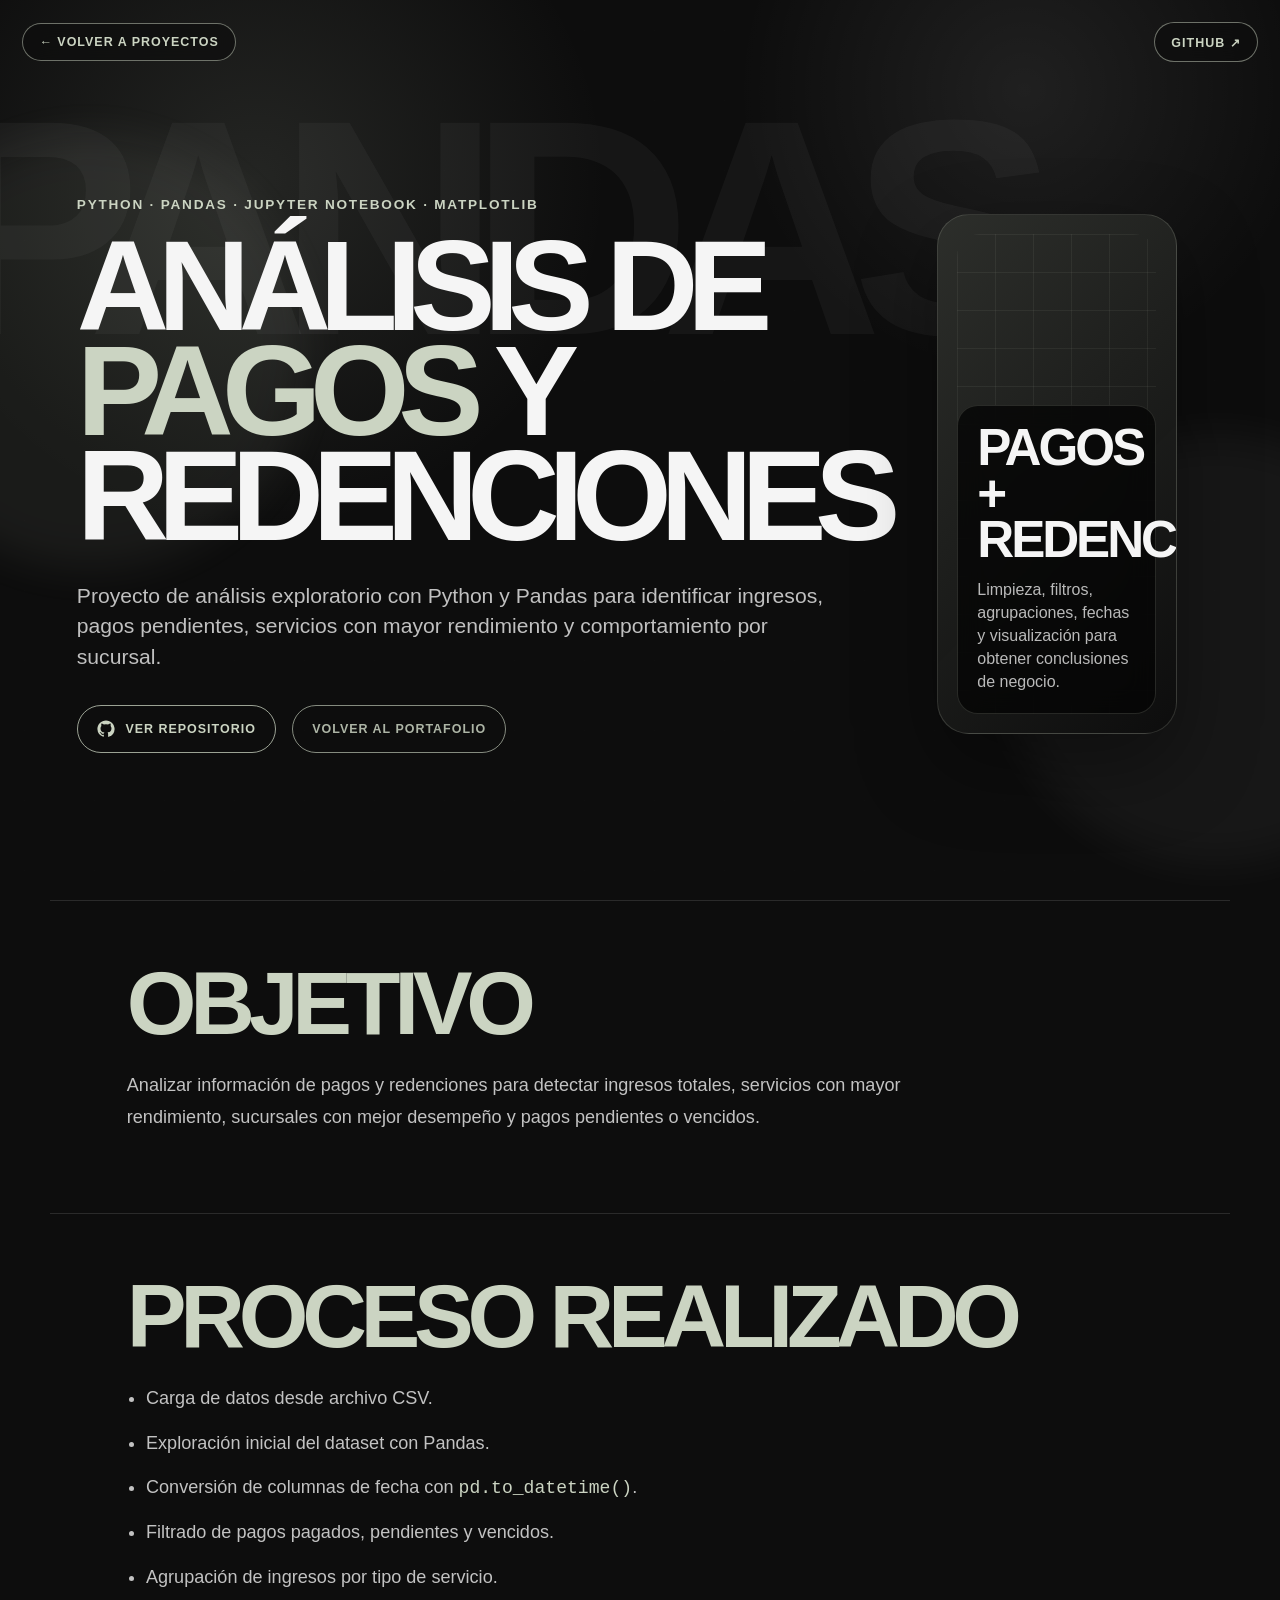
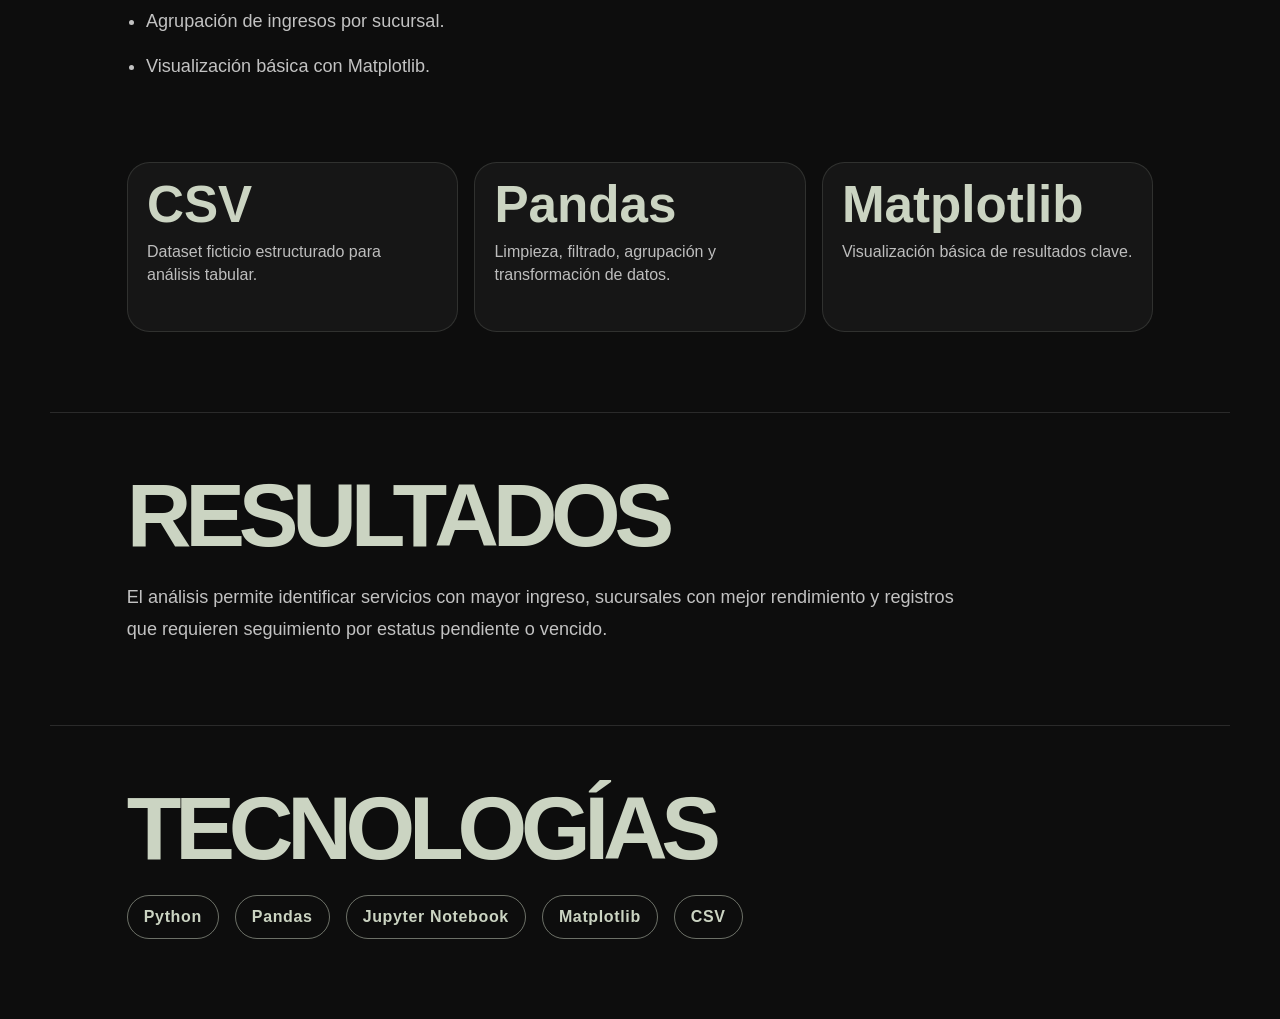
<file: projects/analisis-pagos.html>
<!DOCTYPE html>
<html lang="es">
<head>
  <meta charset="UTF-8" />
  <meta name="viewport" content="width=device-width, initial-scale=1.0" />

  <title>Análisis de Pagos | Portafolio JAR</title>

  <link rel="stylesheet" href="../css/project-detail.css" />
</head>

<body class="detail-body">

  <div class="parallax-bg">
    <div class="bg-word" data-speed="0.18">PANDAS</div>
    <div class="bg-orb orb-one" data-speed="0.08"></div>
    <div class="bg-orb orb-two" data-speed="-0.06"></div>
    <div class="bg-grid" data-speed="0.04"></div>
  </div>

  <header class="detail-header">
    <a href="../index.html#projects" class="back-link">← Volver a proyectos</a>

    <a
      href="https://github.com/JonProg88/analisis-pagos-redenciones-pandas"
      target="_blank"
      rel="noopener noreferrer"
      class="header-github"
    >
      GitHub ↗
    </a>
  </header>

  <main class="detail-main">

    <section class="detail-hero">
      <div class="detail-copy reveal">
        <span class="detail-kicker">Python · Pandas · Jupyter Notebook · Matplotlib</span>

        <h1>
          Análisis de <span>Pagos</span> y Redenciones
        </h1>

        <p>
          Proyecto de análisis exploratorio con Python y Pandas para identificar ingresos,
          pagos pendientes, servicios con mayor rendimiento y comportamiento por sucursal.
        </p>

        <div class="detail-actions">
          <a
            href="https://github.com/JonProg88/analisis-pagos-redenciones-pandas"
            target="_blank"
            rel="noopener noreferrer"
            class="detail-button"
          >
            <svg
              class="github-icon"
              xmlns="http://www.w3.org/2000/svg"
              viewBox="0 0 24 24"
              aria-hidden="true"
            >
              <path
                fill="currentColor"
                d="M12 .5C5.65.5.5 5.65.5 12A11.5 11.5 0 0 0 8.36 22.3c.58.1.79-.25.79-.56v-2.02c-3.18.69-3.85-1.35-3.85-1.35-.52-1.32-1.27-1.67-1.27-1.67-1.04-.71.08-.7.08-.7 1.15.08 1.75 1.18 1.75 1.18 1.02 1.74 2.68 1.24 3.33.95.1-.74.4-1.24.72-1.53-2.54-.29-5.21-1.27-5.21-5.64 0-1.25.45-2.27 1.18-3.08-.12-.29-.51-1.47.11-3.06 0 0 .96-.31 3.14 1.18a10.9 10.9 0 0 1 5.72 0c2.18-1.49 3.14-1.18 3.14-1.18.62 1.59.23 2.77.11 3.06.73.81 1.18 1.83 1.18 3.08 0 4.38-2.68 5.34-5.23 5.63.41.36.77 1.06.77 2.15v3.18c0 .31.21.67.8.56A11.5 11.5 0 0 0 23.5 12C23.5 5.65 18.35.5 12 .5Z"
              />
            </svg>

            <span>Ver repositorio</span>
          </a>

          <a href="../index.html#projects" class="detail-button secondary">
            Volver al portafolio
          </a>
        </div>
      </div>

      <div class="detail-card reveal" data-speed="-0.04">
        <div class="card-grid"></div>

        <div class="card-content">
          <h2>Pagos + Redenciones</h2>

          <p>
            Limpieza, filtros, agrupaciones, fechas y visualización para obtener
            conclusiones de negocio.
          </p>
        </div>
      </div>
    </section>

    <section class="detail-section reveal">
      <h2>Objetivo</h2>

      <p>
        Analizar información de pagos y redenciones para detectar ingresos totales,
        servicios con mayor rendimiento, sucursales con mejor desempeño y pagos
        pendientes o vencidos.
      </p>
    </section>

    <section class="detail-section reveal">
      <h2>Proceso realizado</h2>

      <ul>
        <li>Carga de datos desde archivo CSV.</li>
        <li>Exploración inicial del dataset con Pandas.</li>
        <li>Conversión de columnas de fecha con <code>pd.to_datetime()</code>.</li>
        <li>Filtrado de pagos pagados, pendientes y vencidos.</li>
        <li>Agrupación de ingresos por tipo de servicio.</li>
        <li>Agrupación de ingresos por sucursal.</li>
        <li>Visualización básica con Matplotlib.</li>
      </ul>
    </section>

    <section class="metrics-section reveal">
      <article>
        <strong>CSV</strong>
        <span>Dataset ficticio estructurado para análisis tabular.</span>
      </article>

      <article>
        <strong>Pandas</strong>
        <span>Limpieza, filtrado, agrupación y transformación de datos.</span>
      </article>

      <article>
        <strong>Matplotlib</strong>
        <span>Visualización básica de resultados clave.</span>
      </article>
    </section>

    <section class="detail-section reveal">
      <h2>Resultados</h2>

      <p>
        El análisis permite identificar servicios con mayor ingreso, sucursales con mejor
        rendimiento y registros que requieren seguimiento por estatus pendiente o vencido.
      </p>
    </section>

    <section class="detail-section reveal">
      <h2>Tecnologías</h2>

      <div class="tech-list">
        <span>Python</span>
        <span>Pandas</span>
        <span>Jupyter Notebook</span>
        <span>Matplotlib</span>
        <span>CSV</span>
      </div>
    </section>

  </main>

  <script src="../js/project-details.js"></script>
</body>
</html>
</file>
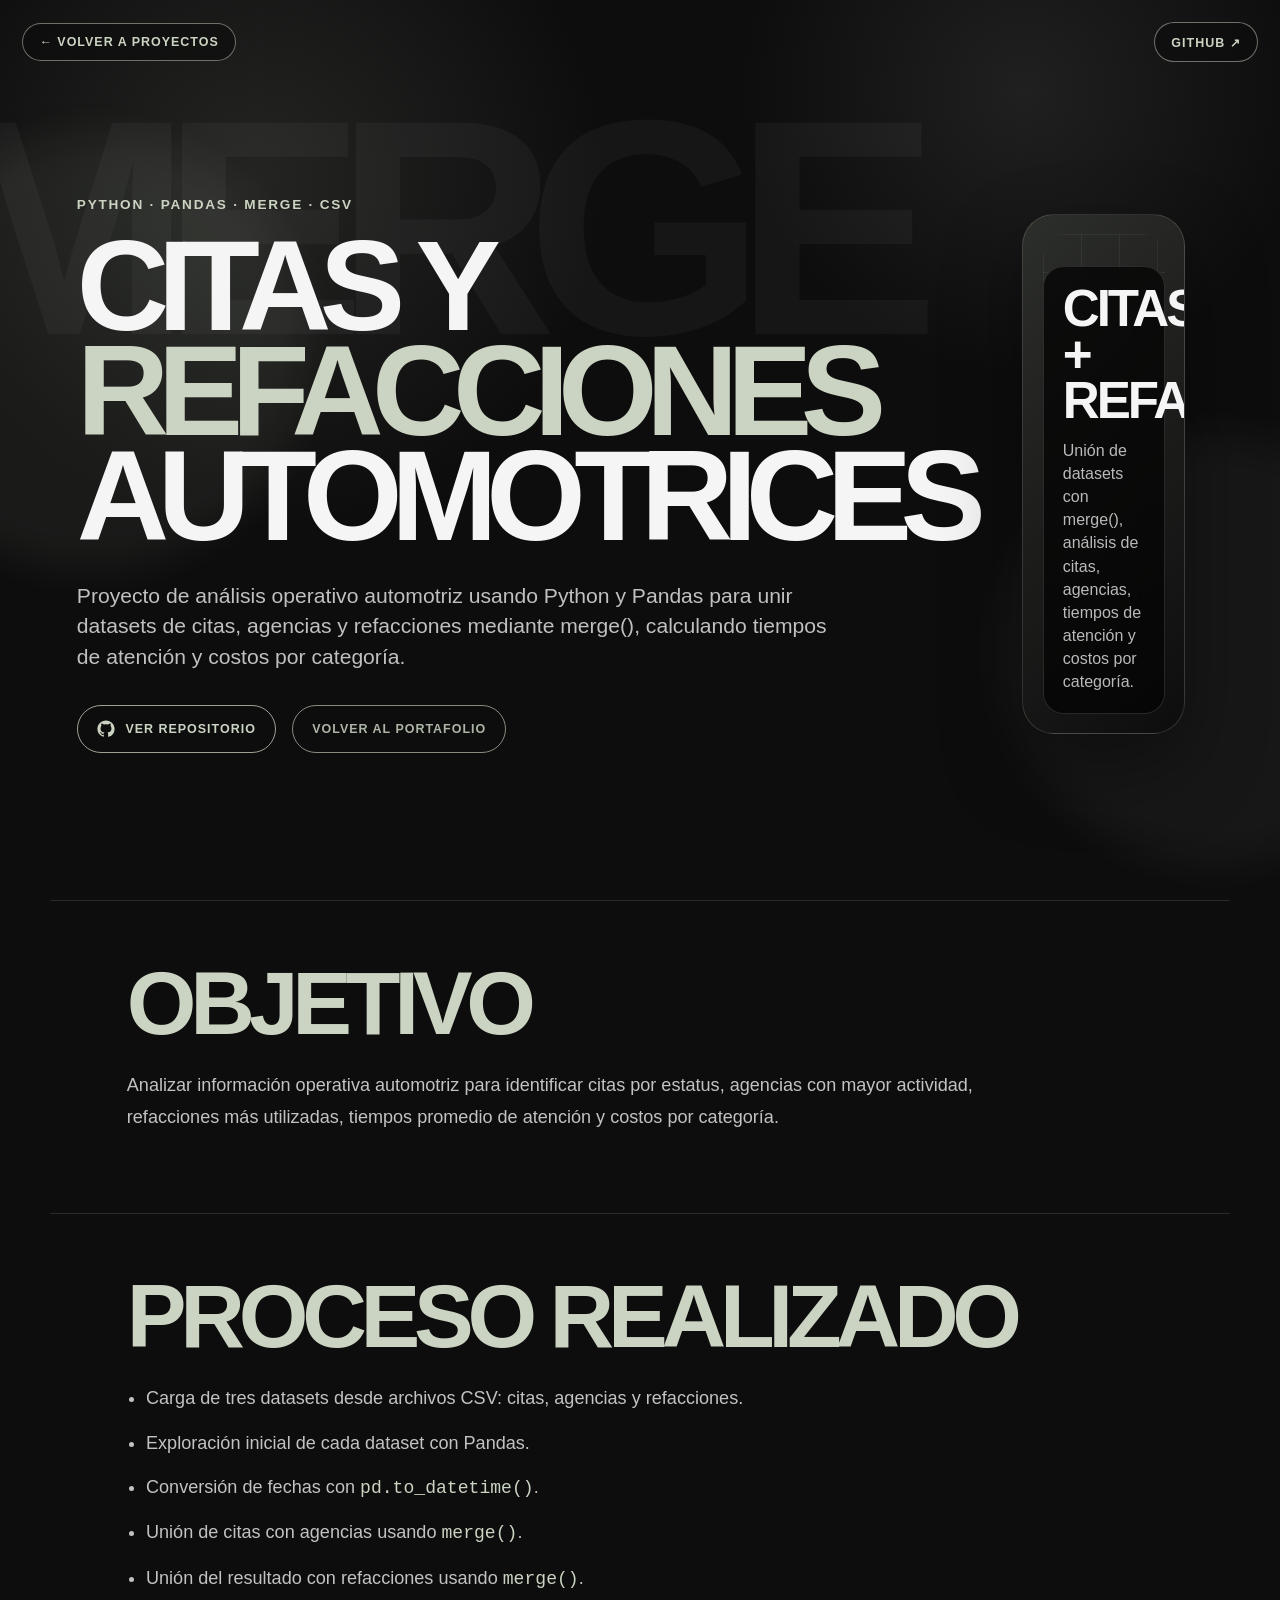
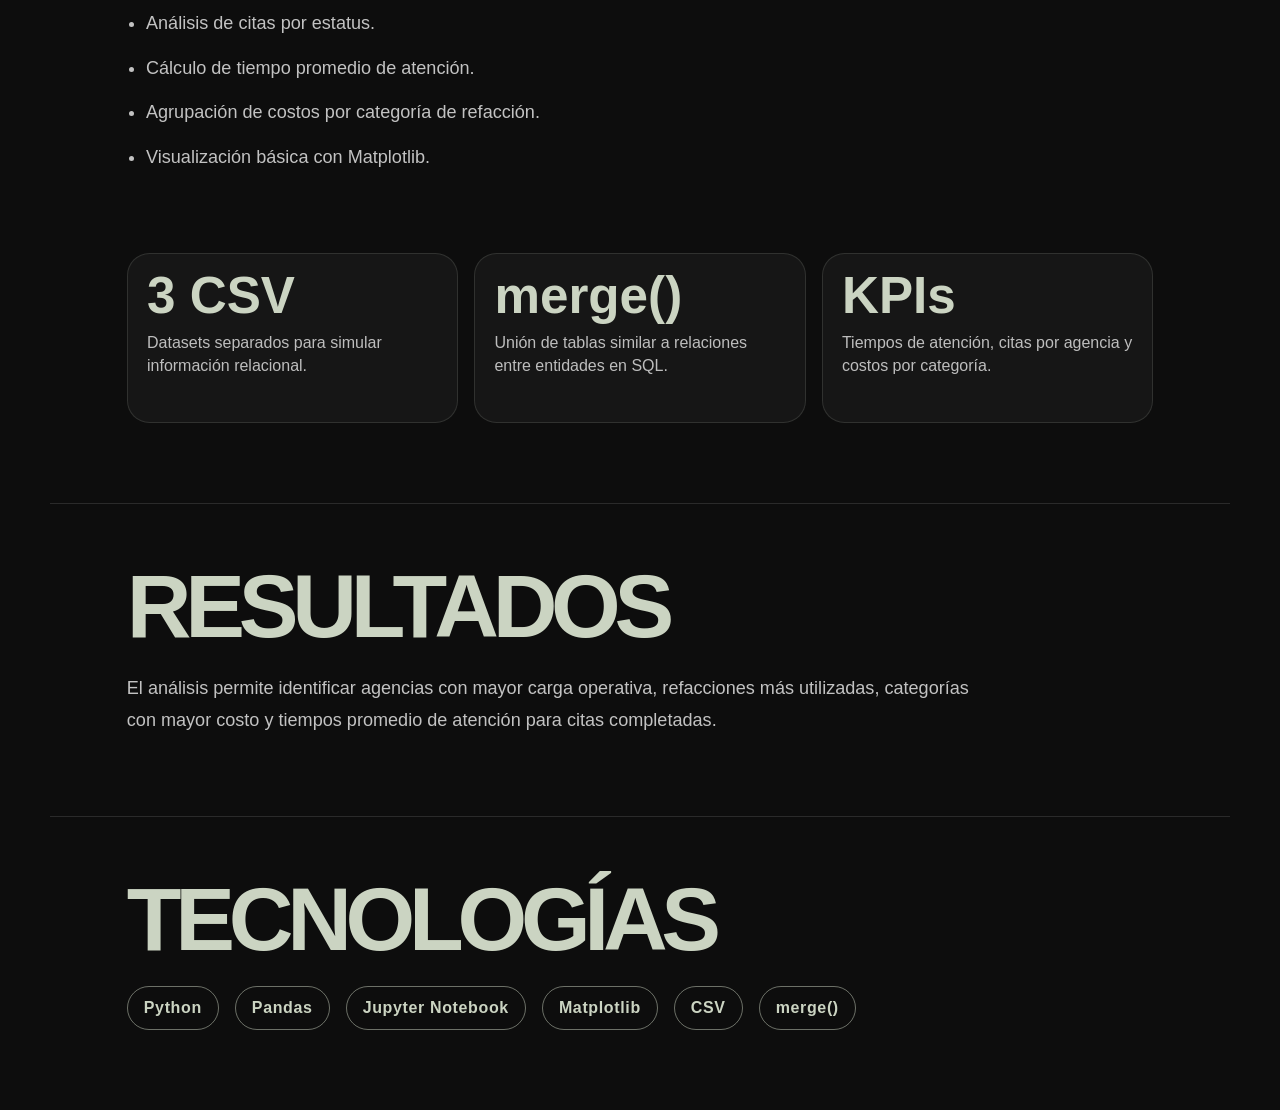
<file: projects/citas-refacciones.html>
<!DOCTYPE html>
<html lang="es">
<head>
  <meta charset="UTF-8" />
  <meta name="viewport" content="width=device-width, initial-scale=1.0" />

  <title>Citas y Refacciones | Portafolio JAR</title>

  <link rel="stylesheet" href="../css/project-detail.css" />
</head>

<body class="detail-body">

  <div class="parallax-bg">
    <div class="bg-word" data-speed="0.18">MERGE</div>
    <div class="bg-orb orb-one" data-speed="0.08"></div>
    <div class="bg-orb orb-two" data-speed="-0.06"></div>
    <div class="bg-grid" data-speed="0.04"></div>
  </div>

  <header class="detail-header">
    <a href="../index.html#projects" class="back-link">← Volver a proyectos</a>

    <a
      href="https://github.com/JonProg88/analisis-citas-refacciones-automotrices-pandas"
      target="_blank"
      rel="noopener noreferrer"
      class="header-github"
    >
      GitHub ↗
    </a>
  </header>

  <main class="detail-main">

    <section class="detail-hero">
      <div class="detail-copy reveal">
        <span class="detail-kicker">Python · Pandas · Merge · CSV</span>

        <h1>
          Citas y <span>Refacciones</span> Automotrices
        </h1>

        <p>
          Proyecto de análisis operativo automotriz usando Python y Pandas para unir
          datasets de citas, agencias y refacciones mediante merge(), calculando tiempos
          de atención y costos por categoría.
        </p>

        <div class="detail-actions">
          <a
            href="https://github.com/JonProg88/analisis-citas-refacciones-automotrices-pandas"
            target="_blank"
            rel="noopener noreferrer"
            class="detail-button"
          >
            <svg
              class="github-icon"
              xmlns="http://www.w3.org/2000/svg"
              viewBox="0 0 24 24"
              aria-hidden="true"
            >
              <path
                fill="currentColor"
                d="M12 .5C5.65.5.5 5.65.5 12A11.5 11.5 0 0 0 8.36 22.3c.58.1.79-.25.79-.56v-2.02c-3.18.69-3.85-1.35-3.85-1.35-.52-1.32-1.27-1.67-1.27-1.67-1.04-.71.08-.7.08-.7 1.15.08 1.75 1.18 1.75 1.18 1.02 1.74 2.68 1.24 3.33.95.1-.74.4-1.24.72-1.53-2.54-.29-5.21-1.27-5.21-5.64 0-1.25.45-2.27 1.18-3.08-.12-.29-.51-1.47.11-3.06 0 0 .96-.31 3.14 1.18a10.9 10.9 0 0 1 5.72 0c2.18-1.49 3.14-1.18 3.14-1.18.62 1.59.23 2.77.11 3.06.73.81 1.18 1.83 1.18 3.08 0 4.38-2.68 5.34-5.23 5.63.41.36.77 1.06.77 2.15v3.18c0 .31.21.67.8.56A11.5 11.5 0 0 0 23.5 12C23.5 5.65 18.35.5 12 .5Z"
              />
            </svg>

            <span>Ver repositorio</span>
          </a>

          <a href="../index.html#projects" class="detail-button secondary">
            Volver al portafolio
          </a>
        </div>
      </div>

      <div class="detail-card reveal" data-speed="-0.04">
        <div class="card-grid"></div>

        <div class="card-content">
          <h2>Citas + Refacciones</h2>

          <p>
            Unión de datasets con merge(), análisis de citas, agencias, tiempos de atención
            y costos por categoría.
          </p>
        </div>
      </div>
    </section>

    <section class="detail-section reveal">
      <h2>Objetivo</h2>

      <p>
        Analizar información operativa automotriz para identificar citas por estatus,
        agencias con mayor actividad, refacciones más utilizadas, tiempos promedio de
        atención y costos por categoría.
      </p>
    </section>

    <section class="detail-section reveal">
      <h2>Proceso realizado</h2>

      <ul>
        <li>Carga de tres datasets desde archivos CSV: citas, agencias y refacciones.</li>
        <li>Exploración inicial de cada dataset con Pandas.</li>
        <li>Conversión de fechas con <code>pd.to_datetime()</code>.</li>
        <li>Unión de citas con agencias usando <code>merge()</code>.</li>
        <li>Unión del resultado con refacciones usando <code>merge()</code>.</li>
        <li>Análisis de citas por estatus.</li>
        <li>Cálculo de tiempo promedio de atención.</li>
        <li>Agrupación de costos por categoría de refacción.</li>
        <li>Visualización básica con Matplotlib.</li>
      </ul>
    </section>

    <section class="metrics-section reveal">
      <article>
        <strong>3 CSV</strong>
        <span>Datasets separados para simular información relacional.</span>
      </article>

      <article>
        <strong>merge()</strong>
        <span>Unión de tablas similar a relaciones entre entidades en SQL.</span>
      </article>

      <article>
        <strong>KPIs</strong>
        <span>Tiempos de atención, citas por agencia y costos por categoría.</span>
      </article>
    </section>

    <section class="detail-section reveal">
      <h2>Resultados</h2>

      <p>
        El análisis permite identificar agencias con mayor carga operativa, refacciones
        más utilizadas, categorías con mayor costo y tiempos promedio de atención para
        citas completadas.
      </p>
    </section>

    <section class="detail-section reveal">
      <h2>Tecnologías</h2>

      <div class="tech-list">
        <span>Python</span>
        <span>Pandas</span>
        <span>Jupyter Notebook</span>
        <span>Matplotlib</span>
        <span>CSV</span>
        <span>merge()</span>
      </div>
    </section>

  </main>

  <script src="../js/project-details.js"></script>
</body>
</html>
</file>
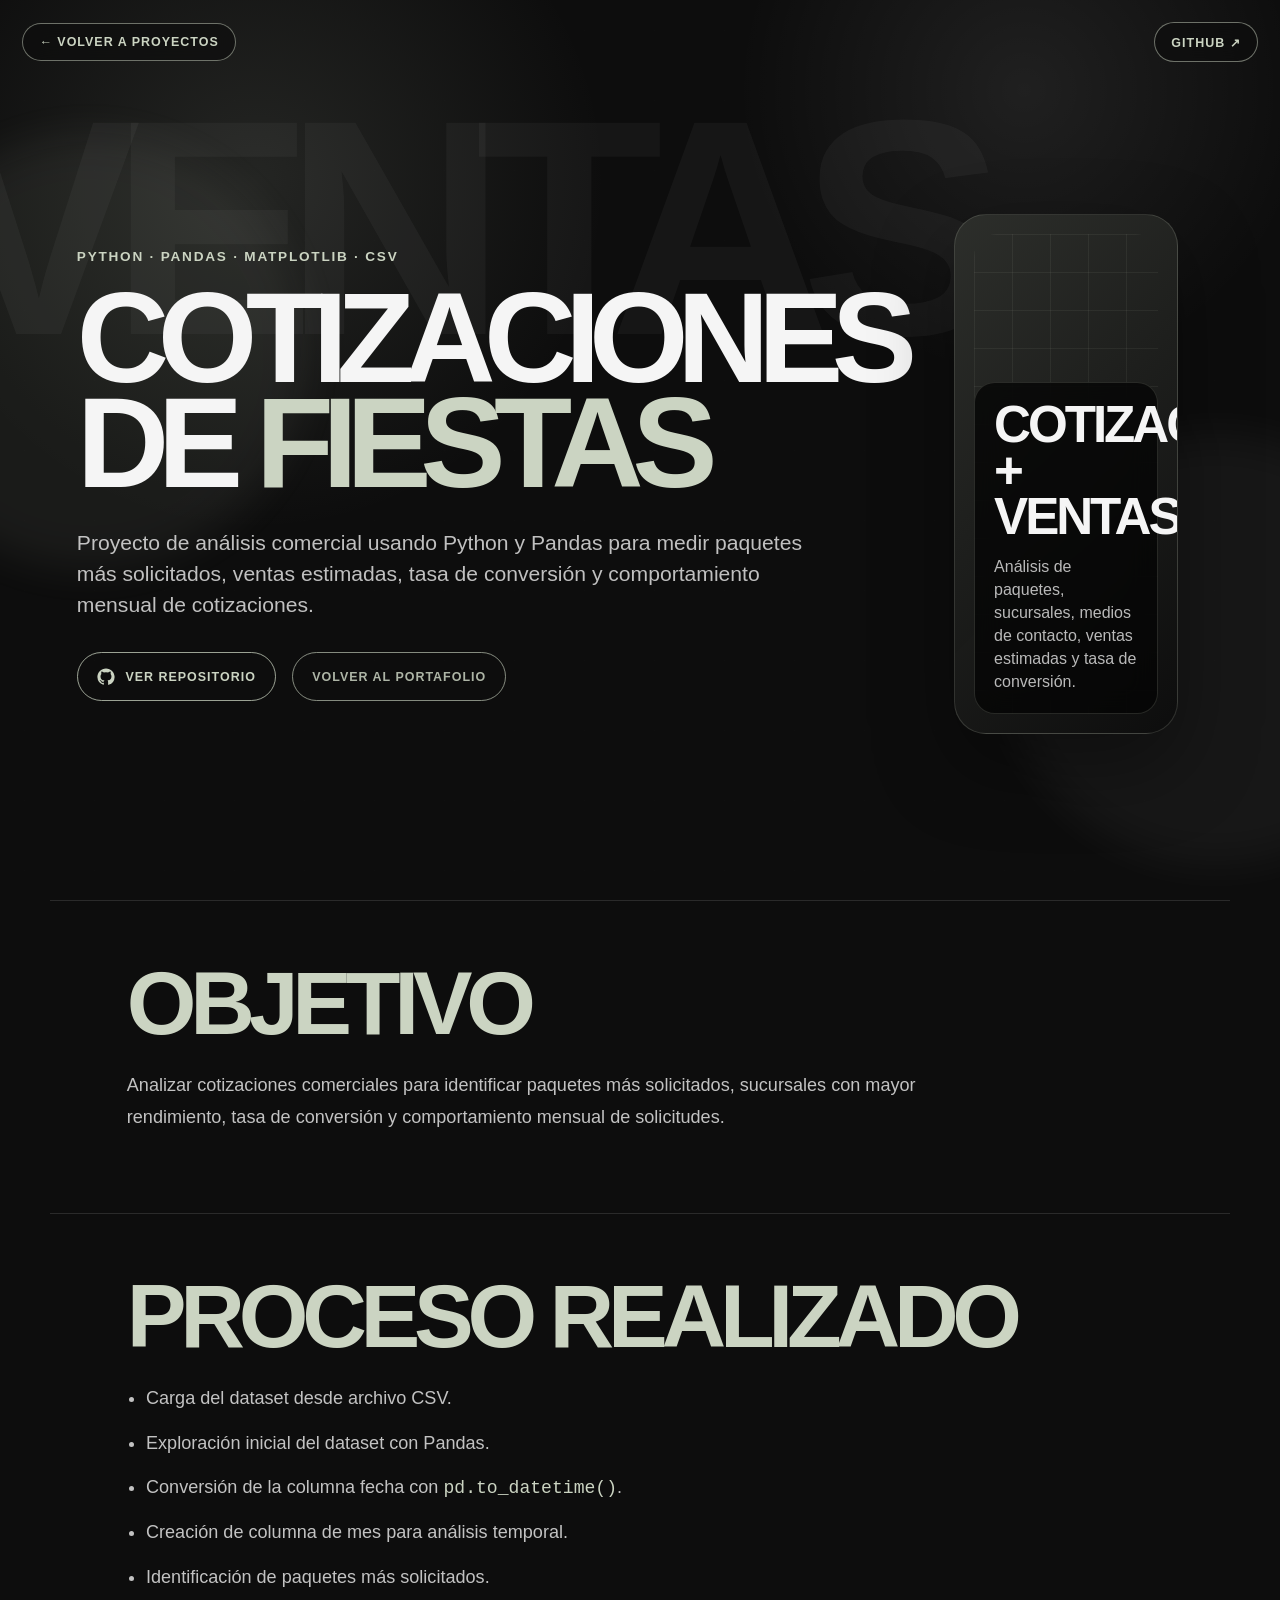
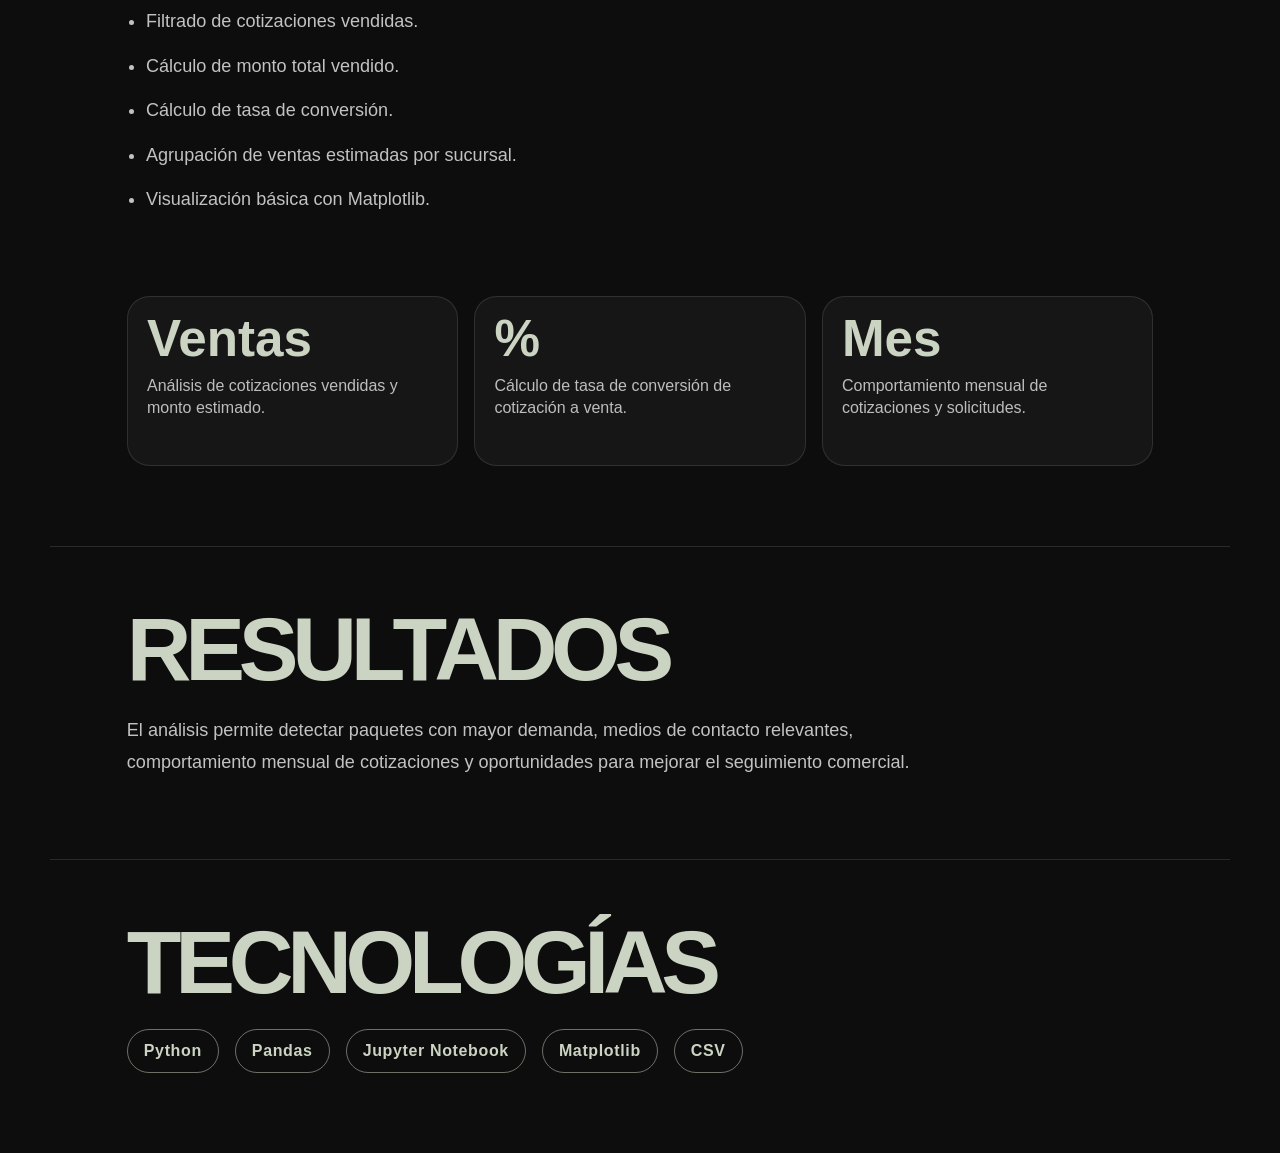
<file: projects/cotizaciones-fiestas.html>
<!DOCTYPE html>
<html lang="es">
<head>
  <meta charset="UTF-8" />
  <meta name="viewport" content="width=device-width, initial-scale=1.0" />

  <title>Cotizaciones de Fiestas | Portafolio JAR</title>

  <link rel="stylesheet" href="../css/project-detail.css" />
</head>

<body class="detail-body">

  <div class="parallax-bg">
    <div class="bg-word" data-speed="0.18">VENTAS</div>
    <div class="bg-orb orb-one" data-speed="0.08"></div>
    <div class="bg-orb orb-two" data-speed="-0.06"></div>
    <div class="bg-grid" data-speed="0.04"></div>
  </div>

  <header class="detail-header">
    <a href="../index.html#projects" class="back-link">← Volver a proyectos</a>

    <a
      href="https://github.com/JonProg88/analisis-cotizaciones-fiestas-pandas"
      target="_blank"
      rel="noopener noreferrer"
      class="header-github"
    >
      GitHub ↗
    </a>
  </header>

  <main class="detail-main">

    <section class="detail-hero">
      <div class="detail-copy reveal">
        <span class="detail-kicker">Python · Pandas · Matplotlib · CSV</span>

        <h1>
          Cotizaciones de <span>Fiestas</span>
        </h1>

        <p>
          Proyecto de análisis comercial usando Python y Pandas para medir paquetes
          más solicitados, ventas estimadas, tasa de conversión y comportamiento mensual
          de cotizaciones.
        </p>

        <div class="detail-actions">
          <a
            href="https://github.com/JonProg88/analisis-cotizaciones-fiestas-pandas"
            target="_blank"
            rel="noopener noreferrer"
            class="detail-button"
          >
            <svg
              class="github-icon"
              xmlns="http://www.w3.org/2000/svg"
              viewBox="0 0 24 24"
              aria-hidden="true"
            >
              <path
                fill="currentColor"
                d="M12 .5C5.65.5.5 5.65.5 12A11.5 11.5 0 0 0 8.36 22.3c.58.1.79-.25.79-.56v-2.02c-3.18.69-3.85-1.35-3.85-1.35-.52-1.32-1.27-1.67-1.27-1.67-1.04-.71.08-.7.08-.7 1.15.08 1.75 1.18 1.75 1.18 1.02 1.74 2.68 1.24 3.33.95.1-.74.4-1.24.72-1.53-2.54-.29-5.21-1.27-5.21-5.64 0-1.25.45-2.27 1.18-3.08-.12-.29-.51-1.47.11-3.06 0 0 .96-.31 3.14 1.18a10.9 10.9 0 0 1 5.72 0c2.18-1.49 3.14-1.18 3.14-1.18.62 1.59.23 2.77.11 3.06.73.81 1.18 1.83 1.18 3.08 0 4.38-2.68 5.34-5.23 5.63.41.36.77 1.06.77 2.15v3.18c0 .31.21.67.8.56A11.5 11.5 0 0 0 23.5 12C23.5 5.65 18.35.5 12 .5Z"
              />
            </svg>

            <span>Ver repositorio</span>
          </a>

          <a href="../index.html#projects" class="detail-button secondary">
            Volver al portafolio
          </a>
        </div>
      </div>

      <div class="detail-card reveal" data-speed="-0.04">
        <div class="card-grid"></div>

        <div class="card-content">
          <h2>Cotizaciones + Ventas</h2>

          <p>
            Análisis de paquetes, sucursales, medios de contacto, ventas estimadas
            y tasa de conversión.
          </p>
        </div>
      </div>
    </section>

    <section class="detail-section reveal">
      <h2>Objetivo</h2>

      <p>
        Analizar cotizaciones comerciales para identificar paquetes más solicitados,
        sucursales con mayor rendimiento, tasa de conversión y comportamiento mensual
        de solicitudes.
      </p>
    </section>

    <section class="detail-section reveal">
      <h2>Proceso realizado</h2>

      <ul>
        <li>Carga del dataset desde archivo CSV.</li>
        <li>Exploración inicial del dataset con Pandas.</li>
        <li>Conversión de la columna fecha con <code>pd.to_datetime()</code>.</li>
        <li>Creación de columna de mes para análisis temporal.</li>
        <li>Identificación de paquetes más solicitados.</li>
        <li>Filtrado de cotizaciones vendidas.</li>
        <li>Cálculo de monto total vendido.</li>
        <li>Cálculo de tasa de conversión.</li>
        <li>Agrupación de ventas estimadas por sucursal.</li>
        <li>Visualización básica con Matplotlib.</li>
      </ul>
    </section>

    <section class="metrics-section reveal">
      <article>
        <strong>Ventas</strong>
        <span>Análisis de cotizaciones vendidas y monto estimado.</span>
      </article>

      <article>
        <strong>%</strong>
        <span>Cálculo de tasa de conversión de cotización a venta.</span>
      </article>

      <article>
        <strong>Mes</strong>
        <span>Comportamiento mensual de cotizaciones y solicitudes.</span>
      </article>
    </section>

    <section class="detail-section reveal">
      <h2>Resultados</h2>

      <p>
        El análisis permite detectar paquetes con mayor demanda, medios de contacto
        relevantes, comportamiento mensual de cotizaciones y oportunidades para mejorar
        el seguimiento comercial.
      </p>
    </section>

    <section class="detail-section reveal">
      <h2>Tecnologías</h2>

      <div class="tech-list">
        <span>Python</span>
        <span>Pandas</span>
        <span>Jupyter Notebook</span>
        <span>Matplotlib</span>
        <span>CSV</span>
      </div>
    </section>

  </main>

  <script src="../js/project-details.js"></script>
</body>
</html>
</file>
<file: css/project-detail.css>
* {
  margin: 0;
  padding: 0;
  box-sizing: border-box;
}

html {
  scroll-behavior: smooth;
}

body.detail-body {
  min-height: 100vh;
  background: #0d0d0d;
  color: #f5f5f5;
  font-family: Arial, Helvetica, sans-serif;
  overflow-x: hidden;
}

/* ============================= */
/* BACKGROUND PARALLAX */
/* ============================= */

.parallax-bg {
  position: fixed;
  inset: 0;
  z-index: 0;
  pointer-events: none;
  overflow: hidden;
  background:
    radial-gradient(circle at 20% 20%, rgba(203, 212, 194, 0.12), transparent 28%),
    radial-gradient(circle at 80% 10%, rgba(255, 255, 255, 0.08), transparent 22%),
    #0d0d0d;
}

.bg-word {
  position: absolute;
  left: -5vw;
  top: 12vh;
  font-size: clamp(7rem, 24vw, 24rem);
  line-height: 0.78;
  font-weight: 900;
  text-transform: uppercase;
  letter-spacing: -0.1em;
  color: rgba(255, 255, 255, 0.04);
  white-space: nowrap;
}

.bg-orb {
  position: absolute;
  width: 34vw;
  height: 34vw;
  border-radius: 999px;
  filter: blur(22px);
  opacity: 0.45;
  background: rgba(203, 212, 194, 0.16);
}

.orb-one {
  left: -10vw;
  top: 15vh;
}

.orb-two {
  right: -12vw;
  top: 48vh;
  background: rgba(255, 255, 255, 0.1);
}

.bg-grid {
  position: absolute;
  inset: -20%;
  opacity: 0.12;
  background-image:
    linear-gradient(rgba(255, 255, 255, 0.06) 1px, transparent 1px),
    linear-gradient(90deg, rgba(255, 255, 255, 0.06) 1px, transparent 1px);
  background-size: 70px 70px;
  transform: rotate(-8deg);
}

/* ============================= */
/* HEADER */
/* ============================= */

.detail-header {
  position: fixed;
  top: 1.4rem;
  left: 1.4rem;
  right: 1.4rem;
  z-index: 20;
  display: flex;
  justify-content: space-between;
  align-items: center;
  pointer-events: none;
}

.back-link,
.header-github {
  pointer-events: auto;
  color: #cbd4c2;
  text-decoration: none;
  font-size: 0.78rem;
  font-weight: 900;
  letter-spacing: 0.08em;
  text-transform: uppercase;
  padding: 0.7rem 1rem;
  border: 1px solid rgba(203, 212, 194, 0.5);
  border-radius: 999px;
  backdrop-filter: blur(12px);
  background: rgba(13, 13, 13, 0.65);
  transition:
    background-color 0.3s ease,
    color 0.3s ease,
    transform 0.3s ease,
    border-color 0.3s ease;
}

.back-link:hover,
.header-github:hover {
  background: #cbd4c2;
  color: #050505;
  border-color: #cbd4c2;
  transform: translateY(-3px);
}

/* ============================= */
/* MAIN */
/* ============================= */

.detail-main {
  position: relative;
  z-index: 2;
}

.detail-hero {
  min-height: 100svh;
  display: grid;
  grid-template-columns: 1.1fr 0.9fr;
  gap: 3rem;
  align-items: center;
  padding: 8rem 6vw 5rem;
}

.detail-kicker {
  display: inline-block;
  margin-bottom: 1.4rem;
  color: #cbd4c2;
  font-size: 0.85rem;
  font-weight: 900;
  letter-spacing: 0.13em;
  text-transform: uppercase;
}

.detail-copy h1 {
  max-width: 1100px;
  font-size: clamp(3.8rem, 10vw, 10rem);
  line-height: 0.82;
  letter-spacing: -0.09em;
  text-transform: uppercase;
  margin-bottom: 2rem;
}

.detail-copy h1 span {
  color: #cbd4c2;
}

.detail-copy p {
  max-width: 760px;
  font-size: clamp(1.1rem, 1.65vw, 1.7rem);
  line-height: 1.45;
  color: rgba(255, 255, 255, 0.74);
  margin-bottom: 2rem;
}

.detail-actions {
  display: flex;
  flex-wrap: wrap;
  gap: 1rem;
}

/* ============================= */
/* CARD */
/* ============================= */

.detail-card {
  position: relative;
  min-height: 520px;
  border-radius: 2rem;
  overflow: hidden;
  background:
    linear-gradient(135deg, rgba(203, 212, 194, 0.2), rgba(255, 255, 255, 0.03)),
    #050505;
  border: 1px solid rgba(203, 212, 194, 0.18);
  box-shadow: 0 2rem 5rem rgba(0, 0, 0, 0.35);
  transform: rotate(3deg);
}

.card-grid {
  position: absolute;
  inset: 1.2rem;
  border-radius: 1.4rem;
  background:
    linear-gradient(rgba(203, 212, 194, 0.12) 1px, transparent 1px),
    linear-gradient(90deg, rgba(203, 212, 194, 0.12) 1px, transparent 1px);
  background-size: 38px 38px;
  opacity: 0.6;
}

.card-content {
  position: absolute;
  left: 1.2rem;
  right: 1.2rem;
  bottom: 1.2rem;
  padding: 1.2rem;
  border-radius: 1.3rem;
  background: rgba(5, 5, 5, 0.78);
  backdrop-filter: blur(14px);
  border: 1px solid rgba(203, 212, 194, 0.16);
}

.card-content h2 {
  font-size: clamp(2rem, 4vw, 4rem);
  line-height: 0.9;
  letter-spacing: -0.06em;
  text-transform: uppercase;
  margin-bottom: 0.9rem;
}

.card-content p {
  color: rgba(255, 255, 255, 0.72);
  line-height: 1.45;
}

/* ============================= */
/* BUTTONS */
/* ============================= */

.detail-button {
  position: relative;
  display: inline-flex;
  align-items: center;
  justify-content: center;
  gap: 0.65rem;
  width: fit-content;
  padding: 0.9rem 1.2rem;
  border: 1px solid rgba(203, 212, 194, 0.75);
  border-radius: 999px;
  color: #cbd4c2;
  background: transparent;
  text-decoration: none;
  font-size: 0.78rem;
  font-weight: 900;
  letter-spacing: 0.08em;
  text-transform: uppercase;
  overflow: hidden;
  isolation: isolate;
  cursor: pointer;
  transition:
    color 0.35s ease,
    border-color 0.35s ease,
    transform 0.35s ease,
    box-shadow 0.35s ease;
}

.detail-button::before {
  content: "";
  position: absolute;
  inset: 0;
  background: #cbd4c2;
  transform: translateX(-105%);
  transition: transform 0.35s ease;
  z-index: -1;
}

.detail-button:hover {
  color: #050505;
  border-color: #cbd4c2;
  transform: translateY(-4px);
  box-shadow: 0 0.9rem 1.8rem rgba(203, 212, 194, 0.18);
}

.detail-button:hover::before {
  transform: translateX(0);
}

.detail-button.secondary {
  opacity: 0.85;
}

.github-icon {
  width: 18px;
  height: 18px;
  flex-shrink: 0;
  color: currentColor;
  transition: transform 0.35s ease;
}

.detail-button:hover .github-icon {
  transform: rotate(-8deg) scale(1.08);
}

/* ============================= */
/* SECTIONS */
/* ============================= */

.detail-section {
  max-width: 1180px;
  margin: 0 auto 5rem;
  padding: 4rem 6vw 0;
  border-top: 1px solid rgba(255, 255, 255, 0.12);
}

.detail-section h2 {
  font-size: clamp(2.8rem, 7vw, 7rem);
  line-height: 0.85;
  letter-spacing: -0.07em;
  text-transform: uppercase;
  color: #cbd4c2;
  margin-bottom: 1.8rem;
}

.detail-section p,
.detail-section li {
  max-width: 850px;
  font-size: 1.13rem;
  line-height: 1.75;
  color: rgba(255, 255, 255, 0.75);
}

.detail-section ul {
  padding-left: 1.2rem;
}

.detail-section li {
  margin-bottom: 0.8rem;
}

.detail-section code {
  color: #cbd4c2;
}

/* ============================= */
/* METRICS */
/* ============================= */

.metrics-section {
  max-width: 1180px;
  margin: 0 auto 5rem;
  padding: 0 6vw;
  display: grid;
  grid-template-columns: repeat(3, 1fr);
  gap: 1rem;
}

.metrics-section article {
  min-height: 170px;
  padding: 1.2rem;
  border-radius: 1.4rem;
  background: rgba(255, 255, 255, 0.04);
  border: 1px solid rgba(203, 212, 194, 0.14);
}

.metrics-section strong {
  display: block;
  font-size: clamp(2rem, 4vw, 4rem);
  line-height: 0.9;
  color: #cbd4c2;
  margin-bottom: 0.8rem;
}

.metrics-section span {
  color: rgba(255, 255, 255, 0.72);
  line-height: 1.4;
}

/* ============================= */
/* TECH */
/* ============================= */

.tech-list {
  display: flex;
  flex-wrap: wrap;
  gap: 1rem;
}

.tech-list span {
  padding: 0.75rem 1rem;
  border: 1px solid rgba(203, 212, 194, 0.5);
  border-radius: 999px;
  color: #cbd4c2;
  font-weight: 800;
  letter-spacing: 0.04em;
}

/* ============================= */
/* REVEAL */
/* ============================= */

.reveal {
  opacity: 0;
  transform: translateY(36px);
  transition:
    opacity 0.8s ease,
    transform 0.8s cubic-bezier(0.22, 1, 0.36, 1);
}

.reveal.is-visible {
  opacity: 1;
  transform: translateY(0);
}

/* ============================= */
/* RESPONSIVE */
/* ============================= */

@media (max-width: 900px) {
  .detail-hero {
    grid-template-columns: 1fr;
    padding: 7rem 1.2rem 4rem;
  }

  .detail-card {
    min-height: 360px;
    transform: rotate(0);
  }

  .detail-section {
    padding-left: 1.2rem;
    padding-right: 1.2rem;
  }

  .metrics-section {
    grid-template-columns: 1fr;
    padding-left: 1.2rem;
    padding-right: 1.2rem;
  }

  .detail-header {
    top: 1rem;
    left: 1rem;
    right: 1rem;
  }

  .header-github {
    display: none;
  }
}

@media (max-width: 520px) {
  .detail-copy h1 {
    font-size: clamp(3rem, 17vw, 5rem);
  }

  .detail-section h2 {
    font-size: clamp(2.4rem, 14vw, 4rem);
  }

  .detail-button,
  .back-link {
    font-size: 0.7rem;
  }

  .detail-card {
    min-height: 320px;
  }
}
</file>
